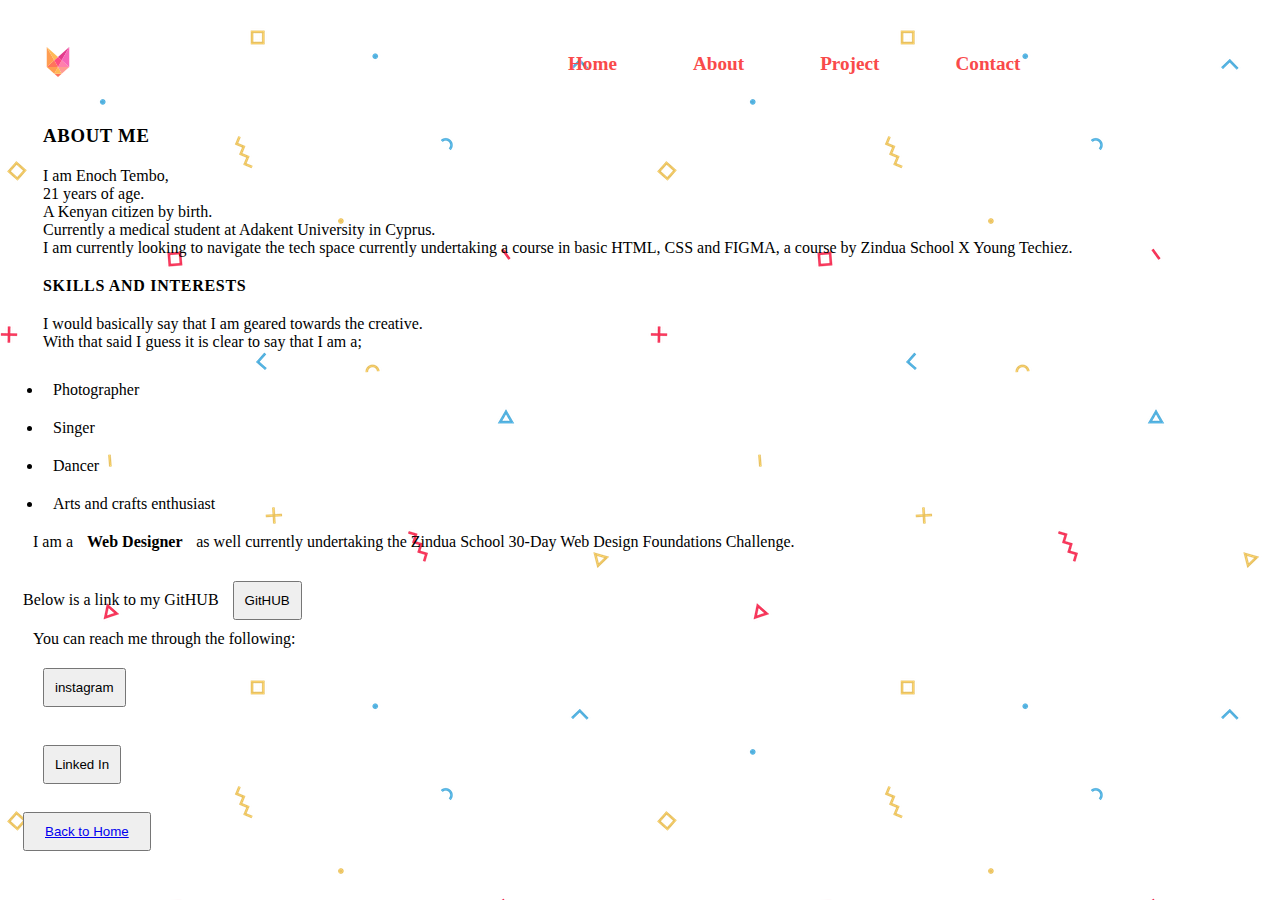
<file: about.html>
<!DOCTYPE html>
<html lang="en">
<head>
    <meta charset="UTF-8">
    <meta name="viewport" content="width=device-width, initial-scale=1.0">
    <title>Document</title>
    <link rel="stylesheet" href="index.css">
</head>

<body>

    <header>
        <a href=""><img src="logo.svg" alt="Photo"
           width="30px" height="30px"></a>
         <nav class="Topnav">
              <ul>
                <li><a href="index.html">Home</a></li> 
                <li><a href="about.html">About</a></li>
                <li><a href="projects.html">Project</a></li>
                <li><a href="contact.html">Contact</a></li>
             </ul>
          </nav>

          <a href="" class="btn"><img src="menu-dots.svg" alt="menu dots"></a>
      </header>

<div id="#About" class="tab.content">
    <h3>About Me</h3>
     <p> I am Enoch Tembo, <br> 21 years of age. <br>
        A Kenyan citizen by birth. <br> 
        Currently a medical student at Adakent University in Cyprus. <br>
         I am currently looking to navigate the tech space currently undertaking a course in basic HTML, CSS and FIGMA,
         a course by Zindua School X Young Techiez.
           </p>

    <h4>Skills and interests</h4>
    <p>
        I would basically say that I am geared towards the creative. <br>
        With that said I guess it is clear to say that I am a;
        <ul>
        <li>Photographer</li>
            <li>Singer</li>
            <li>Dancer</li>
            <li>Arts and crafts enthusiast</li>
        </ul>
      
        I am a <b> Web Designer </b> as well currently undertaking the Zindua School 30-Day
         Web Design Foundations Challenge.

        </p>
    </div>

    Below is a link to my GitHUB 
    <a href="https://github.com/DrTembo"><button>GitHUB</button></a>


<p>You can reach me through the following:</p>
 <div>
        <a 
        href="https://instagram.com/_.coco.___________?igshid=YTQwZjQ0NmI0OA%3D%3D&utm_source=qr ">
            <button>instagram </button>
            </a>
    </div>
    <br>
    <div>
     <a href="https://www.linkedin.com/in/enoch-tembo"><button>Linked In</button></a>
    </div>

<br>
    <button><a href="index.html">Back to Home</a></button>

</body>
</html>
</file>
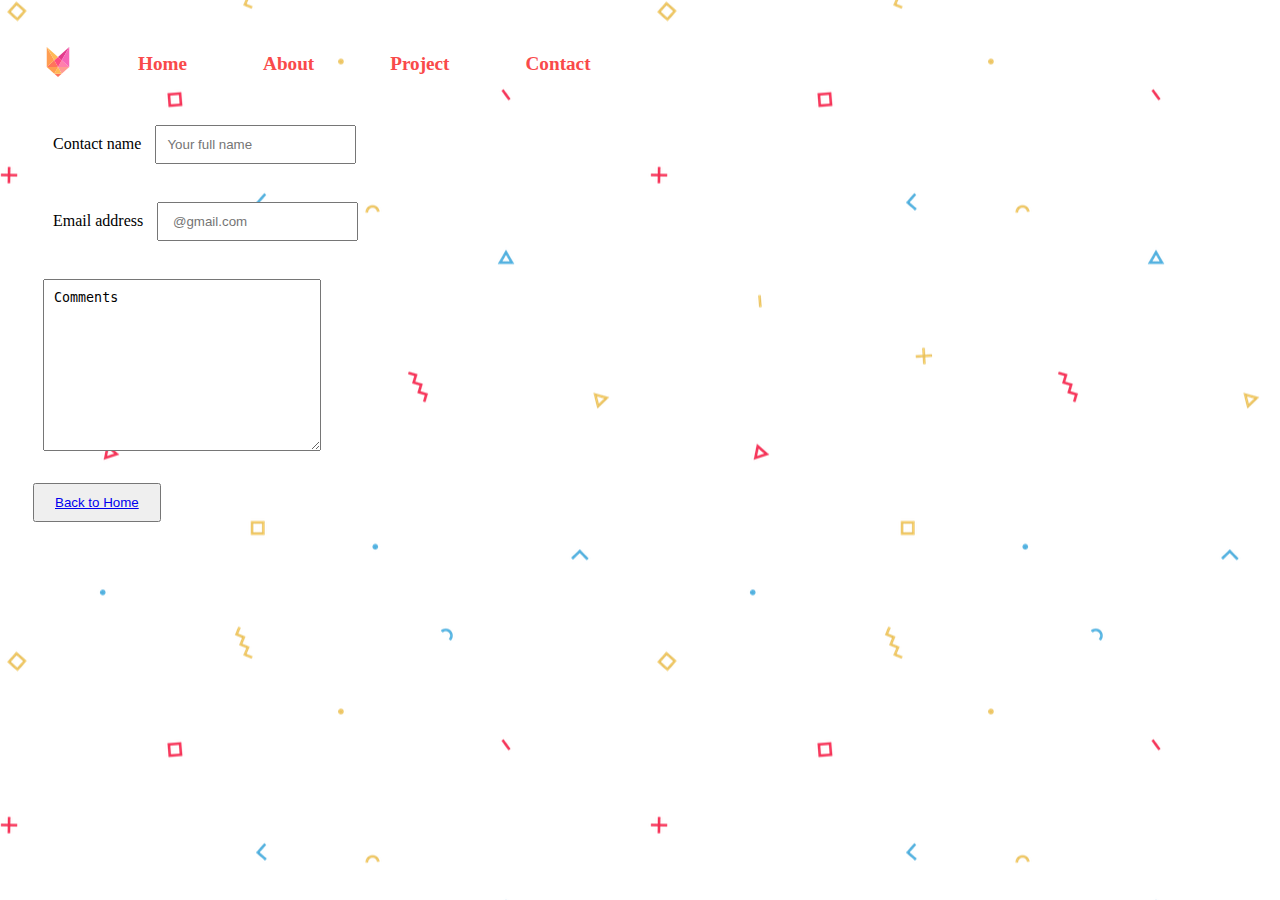
<file: contact.html>
<!DOCTYPE html>
<html lang="en">
<head>
    <meta charset="UTF-8">
    <meta name="viewport" content="width=device-width, initial-scale=1.0">
    <link rel="stylesheet" href="index.css">
    <title>Document</title>
</head>
<body>
    <header>
        <a href=""><img src="logo.svg" alt="Photo"
           width="30px" height="30px"></a>
         <nav class="Topnav">
              <ul>
                <li><a href="index.html">Home</a></li> 
                <li><a href="about.html">About</a></li>
                <li><a href="projects.html">Project</a></li>
                <li><a href="contact.html">Contact</a></li>
             </ul>
          </nav>

          <a href="" class="btn"><img src="menu-dots.svg" alt="menu dots"></a>
      </header>

<form action="" method="post">
<div>
    <label for="contact"> Contact name </label>
    <input type="text" name="contact name" id="contact" placeholder="Your full name">
</div>
<br>
<div>
    <label for="email">Email address </label>
    <input type="text" name="email address" id="email" placeholder=" @gmail.com">
</div>
<br>

<div>
    <textarea name="Comments " id="" cols="30" rows="10">Comments </textarea>
</div>

<br>

<button><a href="index.html">Back to Home</a></button>
</form>
</body>
</html>
</file>
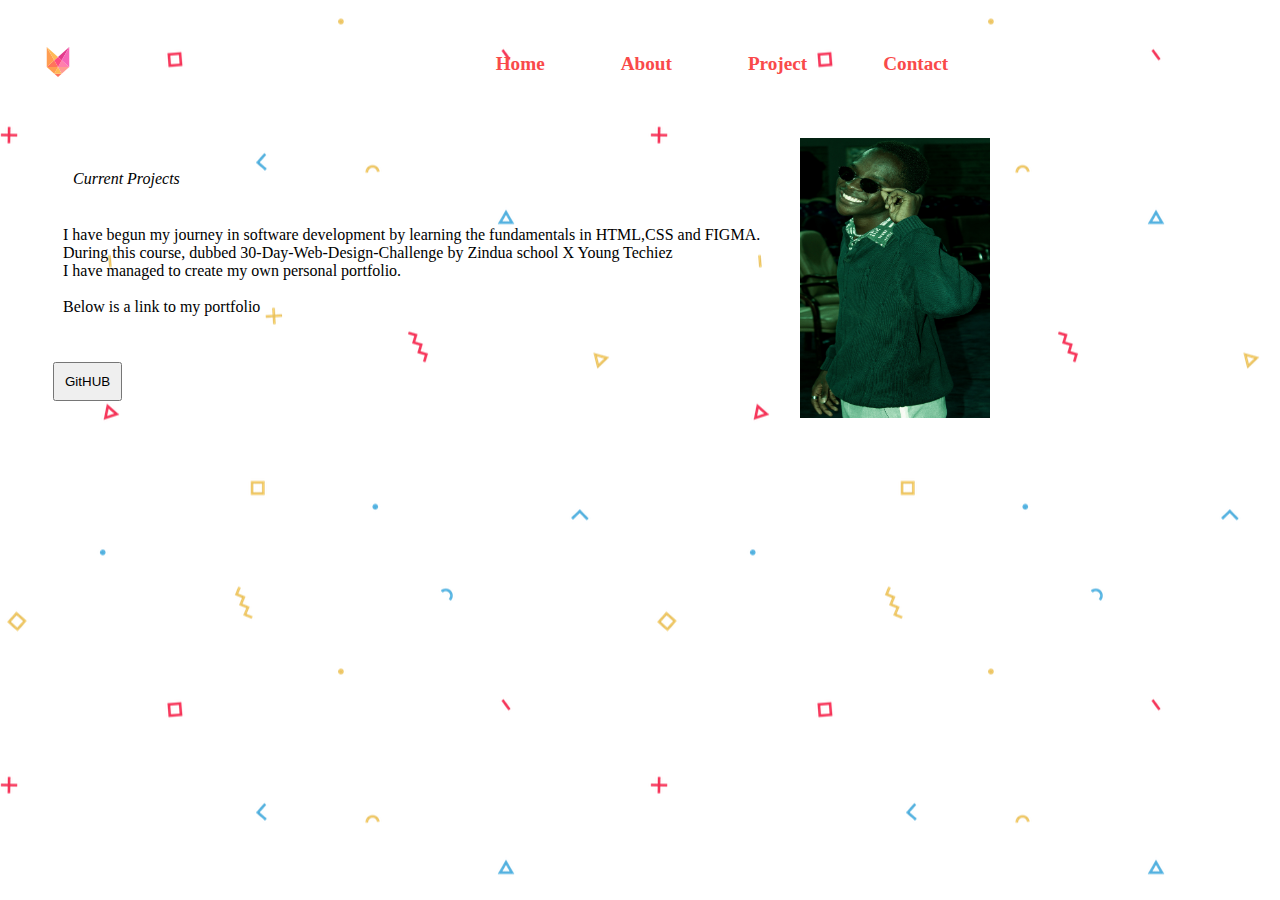
<file: projects.html>
<!DOCTYPE html>
<html lang="en">
<head>
   <meta charset="UTF-8">
   <meta name="viewport" content="width=device-width, initial-scale=1.0">
   <link rel="stylesheet" href="index.css">
   <title>Document</title>

</head>
<body>

   <header>
      <a href=""><img src="logo.svg" alt="Photo"
         width="30px" height="30px"></a>
       <nav class="Topnav">
            <ul>
              <li><a href="index.html">Home</a></li> 
              <li><a href="about.html">About</a></li>
              <li><a href="projects.html">Project</a></li>
              <li><a href="contact.html">Contact</a></li>
           </ul>
        </nav>

        <a href="" class="btn"><img src="menu-dots.svg" alt="menu dots"></a>
    </header>

      <div class="Project">
         
       <div class="container"> 
         <p> <i> Current Projects </i> </p> <br>
        <p> I have begun my journey in software development by learning the fundamentals
          in HTML,CSS and FIGMA. <br>
         During this course, dubbed 30-Day-Web-Design-Challenge by Zindua school X Young Techiez <br>
            I have managed to create my own personal portfolio. 
            <br> <br>
            Below is a link to my portfolio 
         </p>
    
        <br>
         <a href="https://drtembo.github.io/Personal-Portfolio-30-day-challenge/"> <br>
             <button>GitHUB</button>
         </a>
       </div>
  
       <a href="" class="project.img" id="project.img">
         <img src="untitled (12 of 24) - Copy.jpg" alt="photo"
         width="190" height="280"></a>
      </div>

</body>
</html>
</file>
<file: index.css>
* {
   margin: 0;
   padding: 10px; 
   max-height: max-content;
}

.accent {
    color: rgb(248, 243, 237);
    font-weight: bolder;
    font-size: larger;
    text-align: center;
}

h1 {
    color: white;
    font-weight: 700;
    font-family: Cambria, Cochin, Georgia, Times, 'Times New Roman', serif;
    font-size: 50px;
}

h2 {
    color: white;
    font-weight: 500;
    font-family: Cambria, Cochin, Georgia, Times, 'Times New Roman', serif;
    font-size: 30px;
    text-transform: uppercase;
}

h3,h4 {
    text-transform: uppercase;
    text-decoration: antiquewhite;
    letter-spacing: .7px;
}

.main {
   display: flex;
   gap: 10px;
}

.tabcontent {
    margin-top: 5px;
    padding: auto;
    color: white;
    font-weight: 600;
    width: 200px;
    height: 100px;
    background-color: black;
}

body {
    display: inline-block;
          max-height: fit-content;
   border: azure;
   margin: 3px;
   background-image: url(patterns.png);
   background-position: center;
   background-repeat: repeat;  
}

header {
    display: flex;
    gap: 5px;
    justify-content: space-between;
    align-items: center;
    margin-bottom: 0%;
    padding: 0%;

 }
 
nav ul {
    list-style: none;
 }
 
 nav ul li {
    display: inline-block;
    margin-right: 2rem;
 }
 
 nav ul li a {
    text-decoration: none;
    color: rgb(249, 74, 74);
    font-weight: 900;
    font-size: larger;
 }

 .btn {
    display: none;
 }

.hero {
    display: grid;
    align-items: center;
    padding-left: 20px;
    justify-content: space-around;
    margin-top: 3px;
 }

.Project {
    display: flex;
    align-items: center;
    padding-left: 20px;
    justify-content: space-around;
    margin-top: 3px;   
}

@media screen and (max-width: 1000px) {
    header nav { display: none;}
    .btn { display: inline-block;}
    body { 
       background-image: url(patterns.png);
       background-position: center;
       background-repeat: repeat;  
    }
    .Project{ display: grid;
        grid-template-columns: 100%;
        gap: 1px;}

    header { margin-bottom: .5px;}
    h1,h2 {margin-bottom: 3rem;}

    
}
</file>
